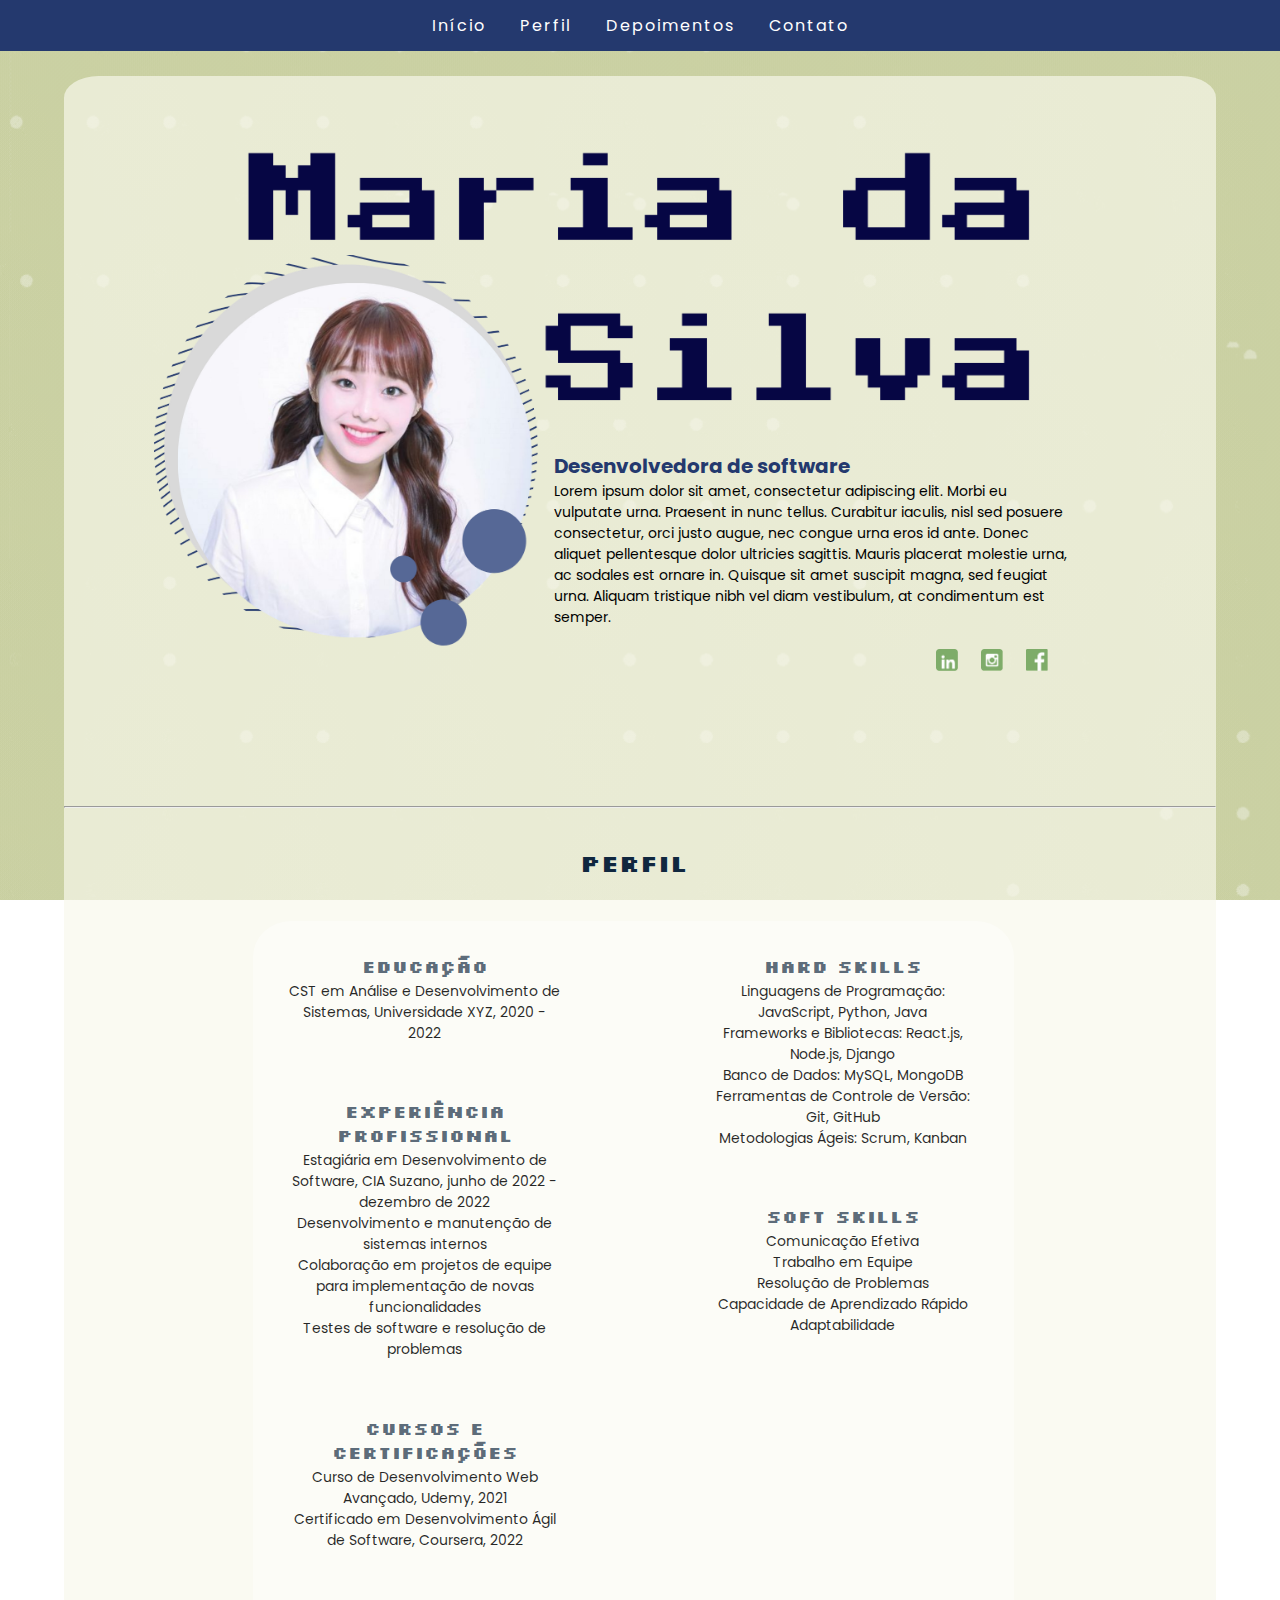
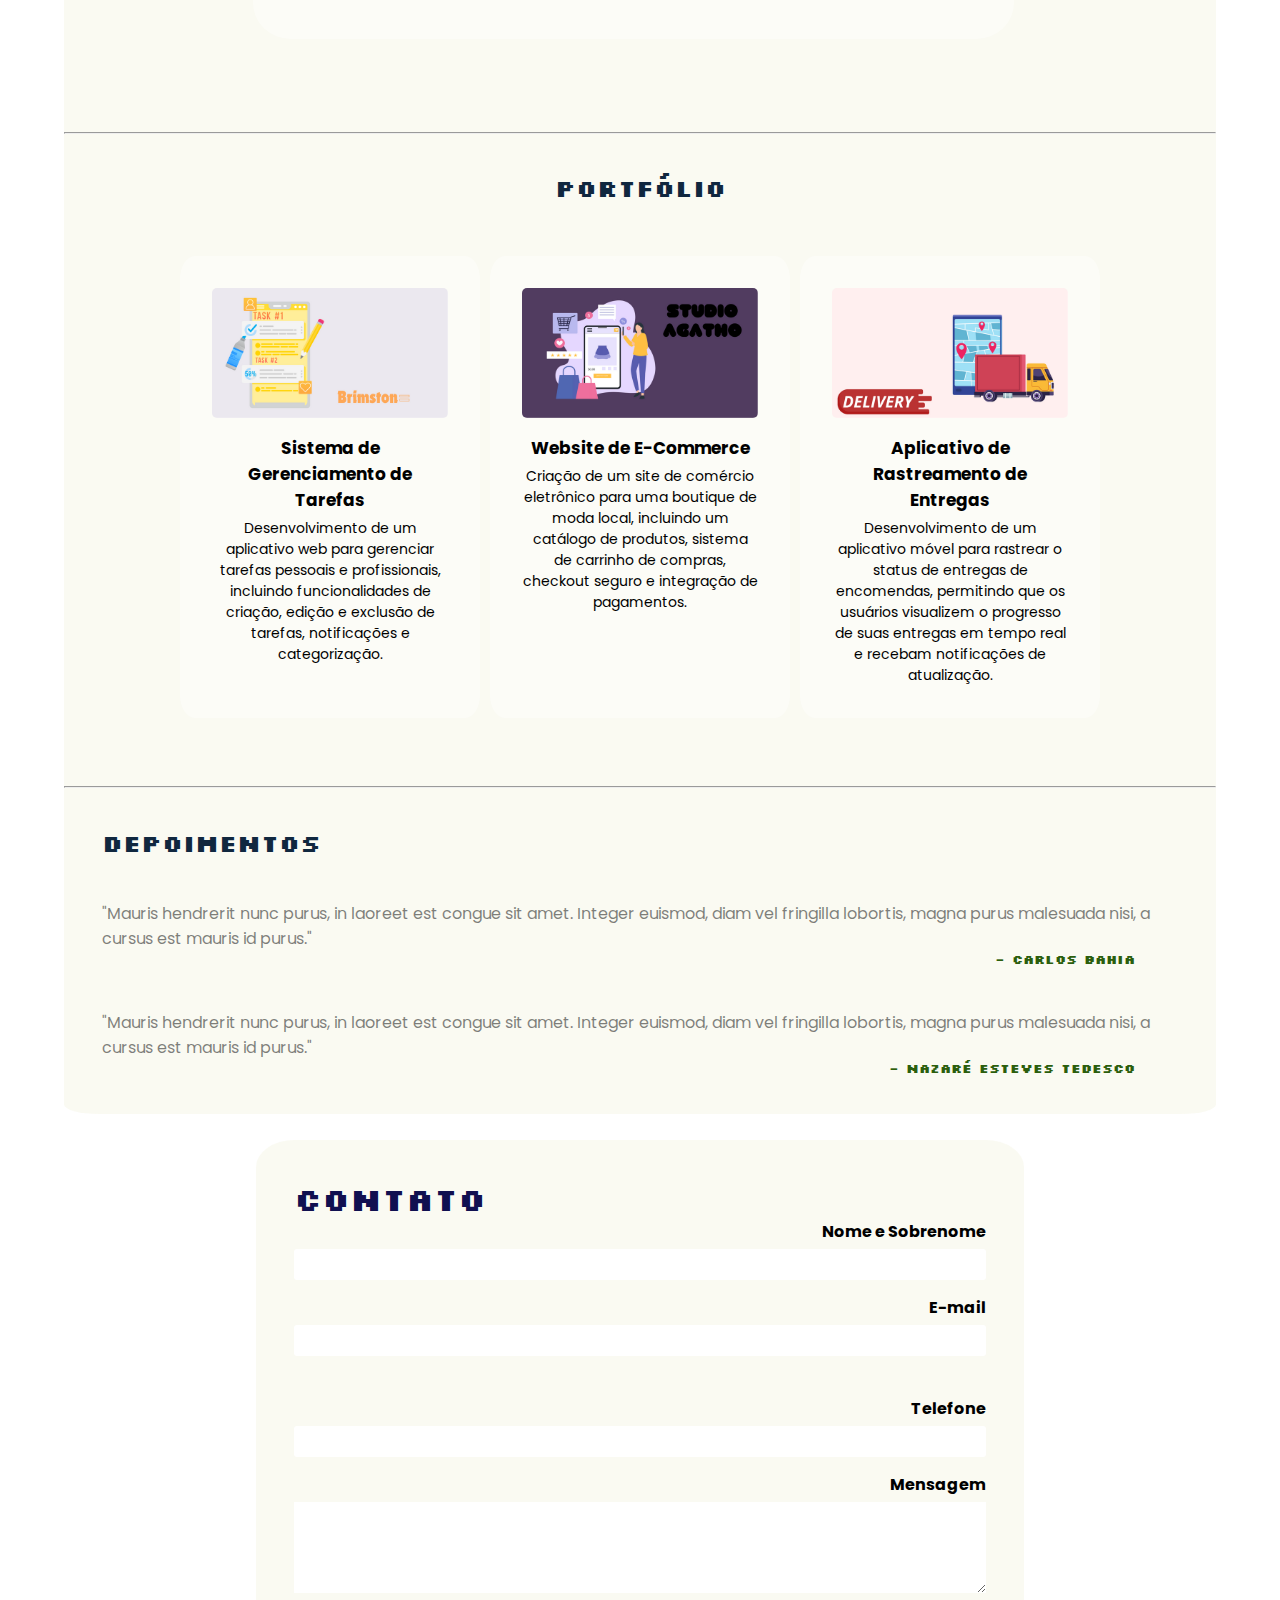
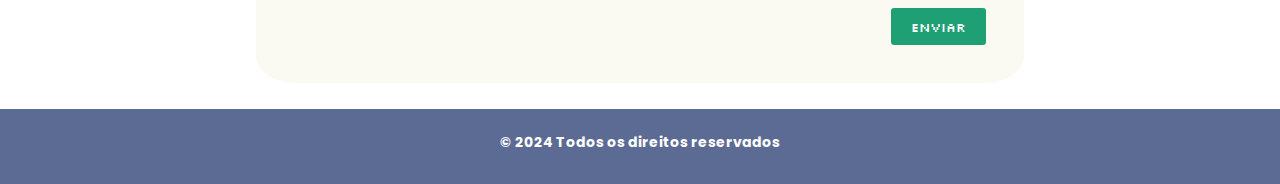
<file: index.html>
<!DOCTYPE html>
<html lang="pt-br">
<head>
    <meta charset="UTF-8">
    <meta name="viewport" content="width=device-width, initial-scale=1.0">
    <title>Portfolio: Maria da Silva</title>
    <link rel="stylesheet" href="styles.css">
</head>

<body>

    <!--Seção Cabeçalho e Navegação-->
    <header id="cabecalho">
        <nav id="cabecalho-nav">
            <a href="#inicio">Início</a>
            <a href="#perfil">Perfil</a>
            <a href="#depoimentos">Depoimentos</a>
            <a href="#contato">Contato</a>
        </nav>
    </header>

    <main>
        <!--Seção inicial de apresentação-->
        <section id="inicio">
            <img id="maria-img" src="assets/images\mariadasilvadesign.png" alt="Foto de Maria da Silva">
            <section id="inicio-texto">  
                <img src="assets/images\mariadasilvanome.png" alt="Nome de Maria da Silva">
                <h2>Desenvolvedora de software</h2>
                <p id="inicio-desc">Lorem ipsum dolor sit amet, consectetur adipiscing elit. Morbi eu vulputate urna. 
                Praesent in nunc tellus. Curabitur iaculis, nisl sed posuere consectetur, orci justo augue,
                nec congue urna eros id ante. Donec aliquet pellentesque dolor ultricies sagittis.
                Mauris placerat molestie urna, ac sodales est ornare in. Quisque sit amet suscipit magna,
                sed feugiat urna. Aliquam tristique nibh vel diam vestibulum, at condimentum est semper.</p>
                <nav class="icones-container">
                    <a href="https://www.linkedin.com" target="_blank">
                        <img class="icone-redes" src="assets/images/icone-linkedin.png" alt="Ícone do Linkedin">
                    </a>
                    <a href="https://www.instagram.com/chuuo3o/" target="_blank">
                        <img class="icone-redes" src="assets/images/icone-instagram.png" alt="Ícone do Instagram">
                    </a>
                    <a href="https://www.facebook.com" target="_blank">
                        <img class="icone-redes" src="assets/images/icone-facebook.png" alt="Ícone do Facebook">
                    </a>
                </nav>
            </section>
        </section>
        <hr>

        <!--Seção Perfil/currículo-->
        <section id="perfil">
            <h2 class="titulo-h2">Perfil</h2>
            <section class="perfil-container">
                <section class="coluna">
                    <h3 class="titulo-h3">Educação</h3>
                    <ul>
                        <li>CST em Análise e Desenvolvimento de Sistemas, Universidade XYZ, 2020 - 2022</li>
                    </ul>
                    
                    <h3 class="titulo-h3">Experiência Profissional</h3>
                    <ul>
                        <li>Estagiária em Desenvolvimento de Software, CIA Suzano, junho de 2022 - dezembro de 2022</li>
                        <li>Desenvolvimento e manutenção de sistemas internos</li>
                        <li>Colaboração em projetos de equipe para implementação de novas funcionalidades</li>
                        <li>Testes de software e resolução de problemas</li>
                    </ul>
                    
                    <h3 class="titulo-h3">Cursos e Certificações</h3>
                    <ul>
                        <li>Curso de Desenvolvimento Web Avançado, Udemy, 2021</li>
                        <li>Certificado em Desenvolvimento Ágil de Software, Coursera, 2022</li>
                    </ul>
                </section>
                <section class="coluna">
                    <h3 class="titulo-h3">Hard Skills</h3>
                    <ul>
                        <li>Linguagens de Programação: JavaScript, Python, Java</li>
                        <li>Frameworks e Bibliotecas: React.js, Node.js, Django</li>
                        <li>Banco de Dados: MySQL, MongoDB</li>
                        <li>Ferramentas de Controle de Versão: Git, GitHub</li>
                        <li>Metodologias Ágeis: Scrum, Kanban</li>
                    </ul>
                    
                    <h3 class="titulo-h3">Soft Skills</h3>
                    <ul>
                        <li>Comunicação Efetiva</li>
                        <li>Trabalho em Equipe</li>
                        <li>Resolução de Problemas</li>
                        <li>Capacidade de Aprendizado Rápido</li>
                        <li>Adaptabilidade</li>
                    </ul>
                </section>
            </section>
        </section>
        <hr>

        <!--Seção Portfolio, apresentando trabalhos-->
        <section id="portfolio">
            <h2 class="titulo-h2">Portfólio</h2>
            <figure class="item-portfolio">
                <img src="assets/images/app-gerenciamento.png" alt="Sistema de Gerenciamento de Tarefas">
                <figcaption>
                    <h2 class="titulo-portfolio">Sistema de Gerenciamento de Tarefas</h2>
                    <p class="descricao-portfolio">Desenvolvimento de um aplicativo web para gerenciar tarefas pessoais e profissionais, incluindo funcionalidades de criação, edição e exclusão de tarefas, notificações e categorização.</p>
                </figcaption>
            </figure>
            <figure class="item-portfolio">
                <img src="assets/images/app-loja.png" alt="Website de E-Commerce">
                <figcaption>
                    <h2 class="titulo-portfolio">Website de E-Commerce</h2>
                    <p class="descricao-portfolio">Criação de um site de comércio eletrônico para uma boutique de moda local, incluindo um catálogo de produtos, sistema de carrinho de compras, checkout seguro e integração de pagamentos.</p>
                </figcaption>
            </figure>
            <figure class="item-portfolio">
                <img src="assets/images/app-rastreamento.png" alt="Aplicativo de Rastreamento de Entregas">
                <figcaption>
                    <h2 class="titulo-portfolio">Aplicativo de Rastreamento de Entregas</h2>
                    <p class="descricao-portfolio">Desenvolvimento de um aplicativo móvel para rastrear o status de entregas de encomendas, permitindo que os usuários visualizem o progresso de suas entregas em tempo real e recebam notificações de atualização.</p>
                </figcaption>
            </figure>
        </section>
        <hr>

        <!--Seção Depoimentos, para ex-clientes-->
        <section id="depoimentos">
            <h3 class="titulo-h3">Depoimentos</h3>
            <p>"Mauris hendrerit nunc purus, in laoreet est 
            congue sit amet. Integer euismod,
            diam vel fringilla lobortis, magna purus malesuada nisi, 
            a cursus est mauris id purus."</p>
            <h4 class="titulo-h4">- Carlos Bahia</h4>
            <p>"Mauris hendrerit nunc purus, in laoreet est 
            congue sit amet. Integer euismod,
            diam vel fringilla lobortis, magna purus malesuada nisi, 
            a cursus est mauris id purus."</p>
            <h4 class="titulo-h4">- Nazaré Esteves Tedesco</h4>
        </section>

        <!--Seção Contato, com formulário-->
        <section id="contato">
            <h1 class="titulo-h1">Contato</h1>
            <form class="contato-form">
                <label for="contato-nome">Nome e Sobrenome</label>
                <input type="text" id="contato-nome">
                <label for="contato-email">E-mail</label>
                <input type="text" id="contato-email"><br>
                <label for="contato-numero">Telefone</label>
                <input type="tel" id="contato-telefone">
                <label for="contato-mensagem">Mensagem</label>
                <textarea id="contato-mensagem" rows="5"></textarea>
                <button type="submit">Enviar</button>
            </form>
        </section>
    </main>
    
    <footer id="rodape">
        <nav id="rodape-nav">
            <b id="direitos-autorais">© 2024 Todos os direitos reservados</b>
        </nav>
    </footer>
</body>
</html>
</file>
<file: styles.css>
/*Personalização geral e body*/
* {
    margin: 0;
    padding: 0;
    box-sizing: border-box;
}

/*Fonte Poppins*/
@font-face {
    font-family: 'Poppins';
    src: url('assets/fonts/Poppins-Regular.ttf') format('truetype');
    font-weight: normal;
    font-style: normal;
}
@font-face {
    font-family: 'Poppins';
    src: url('assets/fonts/Poppins-Bold.ttf') format('truetype');
    font-weight: bold;
    font-style: normal;
}

/*Fonte Silkscreen*/
@font-face {
    font-family: 'Silkscreen';
    src: url(assets/fonts/Silkscreen-Regular.ttf) format(truetype);
    font-weight: normal;
    font-style: normal;
}
@font-face {
    font-family: 'Silkscreen';
    src: url(assets/fonts/Silkscreen-Bold.ttf) format(truetype);
    font-weight: bold;
    font-style: normal;
}

body {
    background-image: url('assets/images/background-glitch.gif');
    background-repeat: no-repeat;
    background-attachment: fixed;
    background-size: cover;
    font-family: 'Poppins';
}
hr {
    margin: auto;
    width: 90%;
    color: blue;
}

#inicio, #perfil, #portfolio, #depoimentos, #contato {
    background-color: rgba(247, 248, 236, 0.678);
}
#inicio, #perfil, #portfolio, #depoimentos, #contato {
    padding: 3%;
    width: 90%;
    margin: auto;
}

/*Edição de títulos e textp de forma geral*/
.titulo-h1 {
    color: rgb(16, 16, 80);
}
.titulo-h2 {
    color:rgb(16, 39, 63);
    padding-bottom: 4%;
    font-family: 'silkscreen';
    font-weight: bold;
}
.titulo-h3 {
    color:rgba(22, 43, 66, 0.712);
    margin-bottom: 1%;
    font-size: 18px;
}
.titulo-h4 {
    color:rgb(43, 94, 13);
    font-size: 14px;
}
.titulo-h1, .titulo-h2, .titulo-h3, .titulo-h4 {
    font-family: 'Silkscreen';
}

/*Header levando aos itens da página*/
#cabecalho{
    background-color: rgb(36, 57, 110);
    display: flex;
    justify-content: center;
    margin-bottom: 2%;
    padding: 1%;
}
#cabecalho-nav {
    flex-direction: row;
}
#cabecalho-nav > a {
    color: white;
    font-size: 16px;
    text-decoration: none;
    letter-spacing: 2px;
    margin: 0 15px;
}

/*Seção Início*/
#inicio {
    border-top-left-radius: 3%;
    border-top-right-radius: 3%;
    padding-bottom: 10%;
}
#maria-img {
    width: 30%;
    position: absolute;
    left: 12%;
    padding-top: 11%;
}
#inicio-texto {
    display: flex;
    flex-direction: column;
    position: relative;
}
#inicio-texto > img {
    width: 90%;
    padding-left: 10%;
}
#inicio-texto > h2 {
    color:rgb(36,57,110);
    font-size: 20px;
}
#inicio-desc {
    font-size: 14px;
    margin-bottom: 10px;
}
#inicio-texto > h2, #inicio-desc {
    padding-left: 42%;
    width: 90%;
}

/*Personalização dos ícones no início*/
.icones-container {
    display: flex;
    justify-content: flex-end;
    margin-top: 1%;
    padding-right: 10%;
}
.icone-redes {
    width: 50%;
    height: auto;
    margin-left: 1%;
}

/*Seção Perfil, ou currículo*/
#perfil {
    padding-left: 2%;
    text-align: center;
}
.perfil-container {
    display: flex;
    margin: auto;
    margin-bottom: 5%;
    width: 70%;
    gap: 20%;
}
.coluna {
    width: 60%;
}
ul {
    margin-bottom: 20%;
}
li {
    list-style: none;
    font-size: 14px;
    color: rgba(0, 0, 0, 0.842);
}

/*Portfólio e Perfil*/
.perfil-container, .item-portfolio, .contato {
    background-color: rgba(255, 255, 255, 0.415);
    padding: 3%;
    border-radius: 5%;
}

/*Seção portfólio*/
#portfolio {
    display: flex;
    flex-wrap: wrap;
    justify-content: center;
    gap: 10px;
}
#portfolio h2 {
    width: 100%;
    text-align: center;
}
.item-portfolio {
    width: 300px;
    margin-bottom: 30px;
    text-align: center;
}
.item-portfolio img {
    width: 100%;
    border-radius: 5px;
    margin-bottom: 10px;
}
.titulo-portfolio {
    font-family: 'Poppins';
    font-weight: bold;
    font-size: 17px;
    margin-bottom: 5px;
}
.descricao-portfolio {
    font-size: 14px;
}

/*Seção de Depoimentos*/
#depoimentos {
    background-color: rgba(247, 248, 236, 0.678);
    padding: 3%;
    width: 90%;
    margin: auto;
    border-bottom-left-radius: 3%;
    border-bottom-right-radius: 3%;
}
#depoimentos h3 {
    color:rgb(16, 39, 63);
    font-size: 24px;
    margin-bottom: 10px;
}
#depoimentos h4 {
    color:rgb(43, 94, 13);
    font-size: 13px;
    padding-right: 4%;
    display: flex;
    justify-content: flex-end;
}
#depoimentos p {
    color: rgba(0, 0, 0, 0.507);
    font-size: 16px;
    margin-top: 4%;
}

/*Seção de Contato*/
#contato {
    margin-top: 2%;
    margin-bottom: 2%;
    padding: 3%;
    border-radius: 5%;
    width: 60%;
    margin-left: auto;
    margin-right: auto;
}
.contato-form {
    display: flex;
    flex-direction: column;
    align-items: end;
}
.contato-form label {
    font-family: 'Poppins';
    font-weight: bold;
    margin-bottom: 5px;
}
.contato-form input {
    width: 100%;
    padding: 8px;
    margin-bottom: 15px;
    border: none;
    border-radius: 3px;
}
.contato-form textarea {
    width: 100%;
    padding: 8px;
    margin-bottom: 15px;
    border: none
}
.contato-form button {
    background-color: rgb(30, 160, 116);
    color: white;
    padding: 10px 20px;
    border: none;
    border-radius: 3px;
    cursor: pointer;
    font-family: 'Silkscreen';
}
.contato-form button:hover {
    background-color: rgb(21, 104, 76);
}

/*Rodapé do site*/
#rodape {
    background-color: rgba(36, 57, 110, 0.747);
    color: white;
    padding: 20px 0;
    text-align: center;
}
#rodape-nav {
    margin-bottom: 10px;
}
#direitos-autorais {
    font-size: 14px;
    margin-top: 10px;
}
</file>
